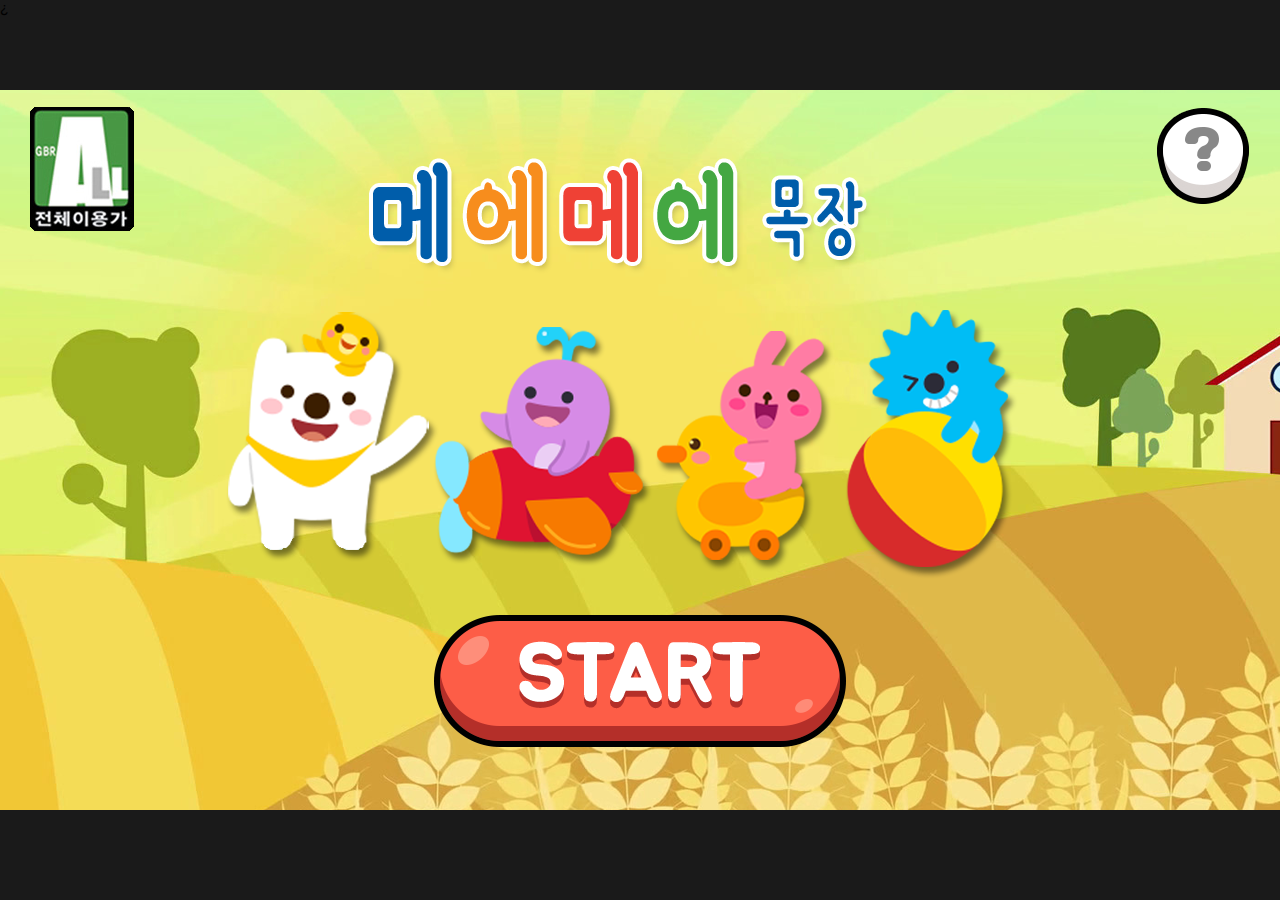
<file: index.html>
<!DOCTYPE html>
<html lang="en">
<head>
    <title>iframe test</title>
    <meta charset="UTF-8">
    <meta name="viewport" content="width=device-width,initial-scale=1.0,maximum-scale=1.0,minimum-scale=1.0,user-scalable=no,target-densitydpi=medium-dpi">
    <!--<link rel="stylesheet" href="http://view.gitlab2.uit.nhncorp.com/GAME/m.gamepocket/raw/feature/170621_new_task/src/css/gamepocket.css">-->
    <style>
        .wrap{
            position: fixed;
            top: 0;
            left: 0;
            right: 0;
            bottom: 0;
            width:100%;
            height:100%;
        }
    </style>
</head>
<body>
<div class="wrap" >
    <iframe id="gameFrame" name="gameFrame" style="width:100%; height:100%; margin: 0;padding: 0;border: none" src="game.html"></iframe>
</div>
</body>
</html>
</file>
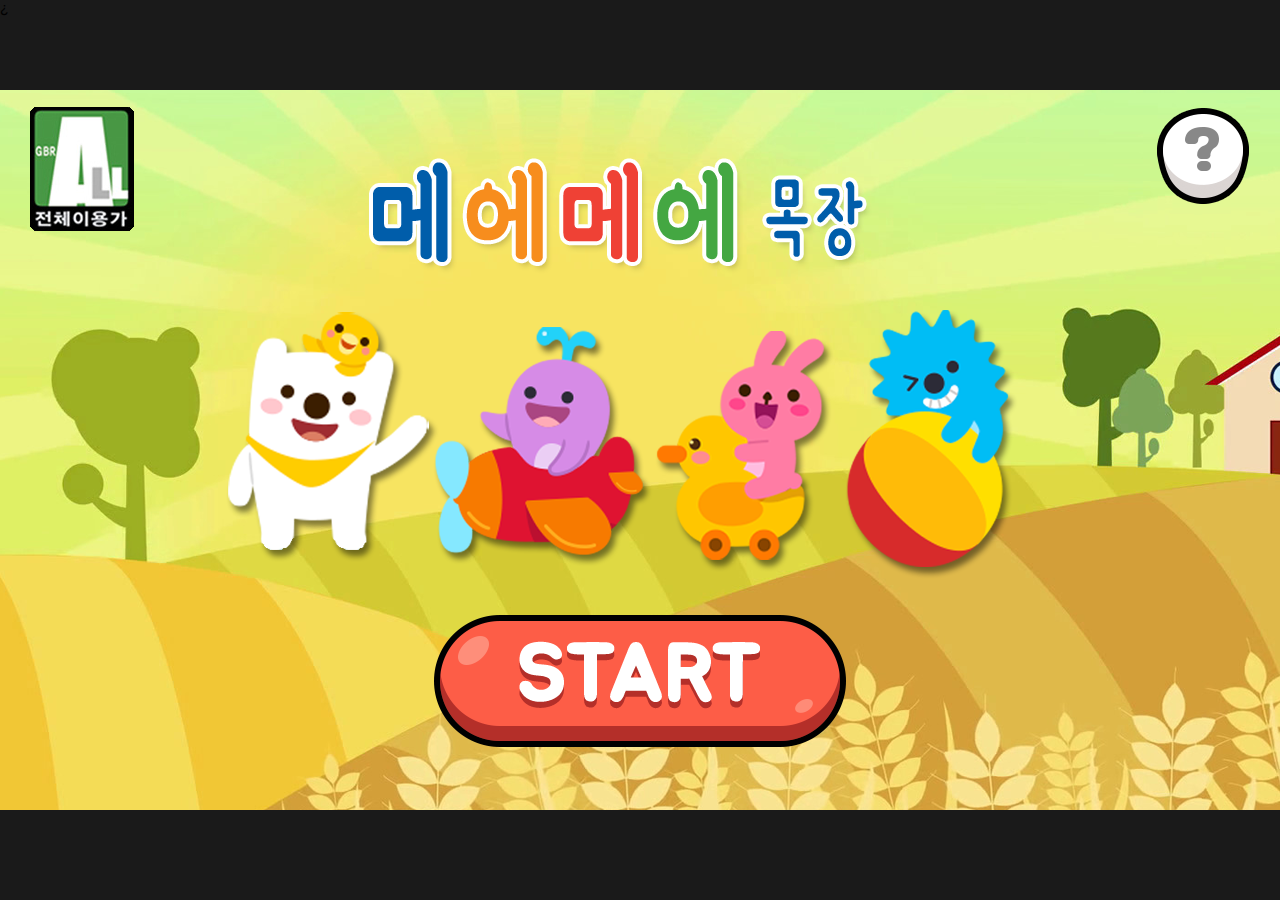
<file: game.html>
<!doctype html>
<html lang="ko">

<!doctype html>
<html lang="ko">
<head>
	<meta charset="utf-8">¿
	<meta name="viewport" content="width=device-width,initial-scale=1.0,maximum-scale=1.0,minimum-scale=1.0,user-scalable=no,target-densitydpi=medium-dpi">
	<title>쥬니버게임</title>
	<style>
		html, body{
			width:100%;
			height: 100%;
		}

		body, div, canvas{
			margin:0;
			padding:0;
		}

		body {
			overflow: hidden;
			font-family: Helvetica Neue, Apple SD Gothic Neo, sans-serif;
			font-size: 14px;
			line-height: 1.25em;
			-webkit-text-size-adjust: none;
			background-color: #1a1a1a
		}

		canvas {
			position: absolute;
			top: 0;
			right: 0;
			bottom: 0;
			left: 0;
			margin: auto;
			touch-action: none;
			user-select: none;
			-webkit-tap-highlight-color: rgba(0, 0, 0, 0);

			display: block;
		}

		.game_view {
			position: fixed;
			top: 0;
			left: 0;
			right: 0;
			bottom: 0;

		}

	</style>
	<script language="javascript">
        //  window.renderCanvas = true;
        //		window.onDebug=true;
        window.jru = {
            unsk:true,
            ge:['./vendor/phaser.min.js', './vendor/phaser-spine.min.js'],
           // gm:'https://pages.oss.navercorp.com/ria-game/9999_game_main/dist/js/ng.cover-main.min.js',
			gm: './js/ng.cover-main.min.js',
            g:'./index.bundle.js'
        };
	</script>

</head>
<body>
<div class="game_view" id="stage" ></div>
<script src="./vendor/jquery.min.js"></script>
<!--<script src="https://pages.oss.navercorp.com/ria-game/9999_game_main/dist/js/ng.cover.min.js"></script>-->
<script src="./js/ng.cover.min.js"></script>
</body>
</html>
</file>
